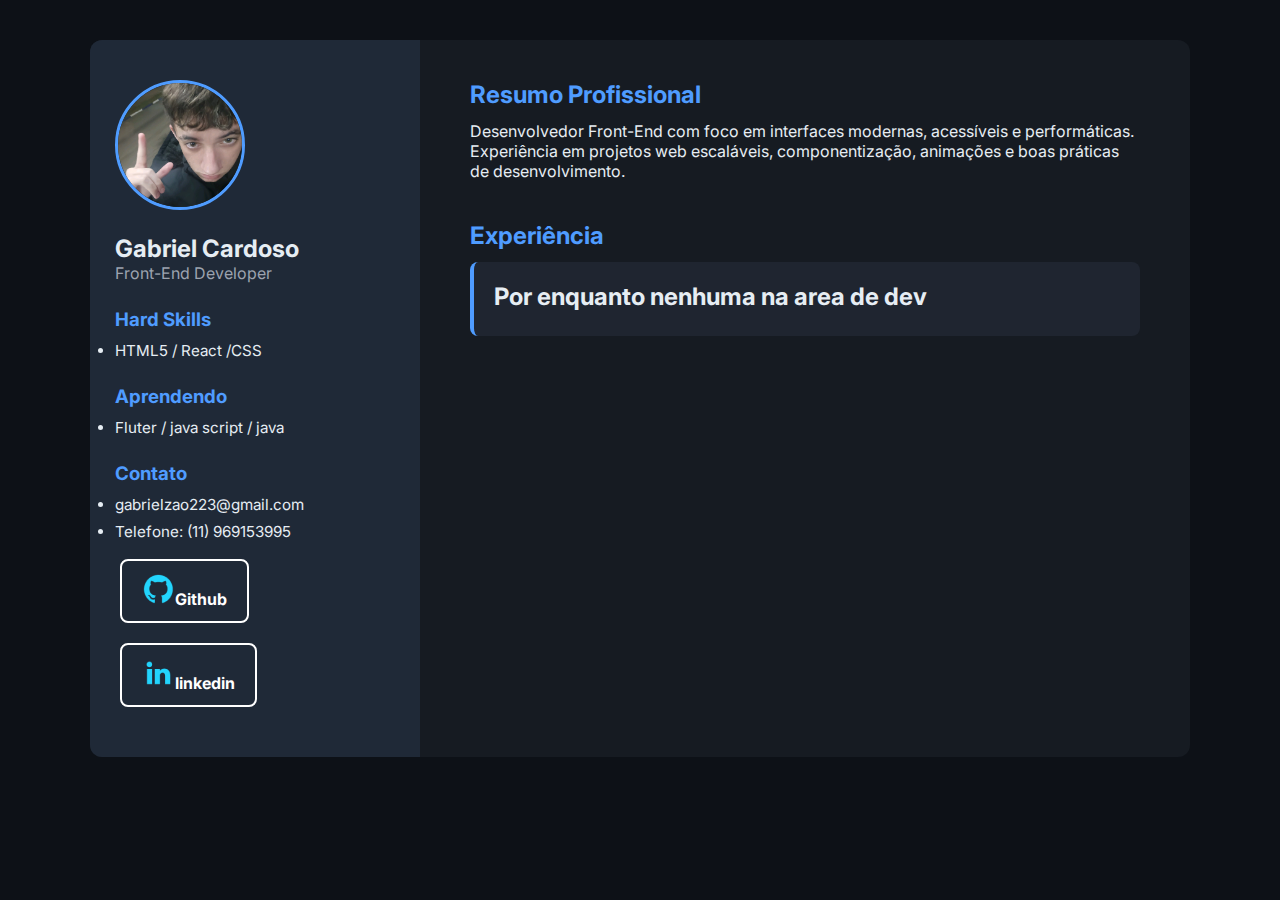
<file: index.html>
<!DOCTYPE html>
<html lang="pt-BR">
<head>
    <meta charset="UTF-8">
    <meta name="viewport" content="width=device-width, initial-scale=1.0">
    <title>Currículo - Desenvolvedor Front-End</title>
    <link rel="stylesheet" href="style.css">
</head>
<body>
    <div class="container">

        <aside class="sidebar">
            <img src="assets/minha_foto.png" alt="foto de perfil" class="profile-img">
            <h2>Gabriel Cardoso</h2>
            <p class="subtitle">Front-End Developer</p>

        
            <div class="info">
                <h3>Hard Skills</h3>
                <ul>
                    <li>HTML5 / React /CSS</li>
                    
                </ul>
            </div>
            <div class="info">
                <h3>Aprendendo</h3>
                <ul>
                    <li>Fluter / java script / java</li>
                    
                </ul>
            </div>
            <div class="info">
                <h3>Contato</h3>
                <ul>
                    <li>gabrielzao223@gmail.com</li>
                    <li>Telefone: (11) 969153995</li>
                    <a class="btn" href="https://github.com/cuzcuzav" target="_blank" rel="noopener noreferrer"><img src="assets/github.png" alt="">Github</a>
                    <a class="btn" href="https://www.linkedin.com/in/gabriel-cardoso-086b0730b/" target="_blank" rel="noopener noreferrer"><img src="assets/linkedin.png" alt="">linkedin   </a>
                </ul>
            </div>
        </aside>

        <main class="content">
            <section>
                <h1>Resumo Profissional</h1>
                <p>
                    Desenvolvedor Front-End com foco em interfaces modernas,
                    acessíveis e performáticas. Experiência em projetos web escaláveis,
                    componentização, animações e boas práticas de desenvolvimento.
                </p>
            </section>

            <section>
                <h1>Experiência</h1>

                <div class="card">
                    <h2>Por enquanto nenhuma na area de dev</h2>
                    <span class="date"></span>
                    <p>
</file>
<file: style.css>
@import url('https://fonts.googleapis.com/css2?family=Inter:wght@300;400;600;700&display=swap');

* {
    margin: 0;
    padding: 0;
    box-sizing: border-box;
    font-family: 'Inter', sans-serif;
}

body {
    background: #0d1117;
    color: #e6edf3;
}

.container {
    display: flex;
    max-width: 1100px;
    margin: 40px auto;
    border-radius: 12px;
    overflow: hidden;
    background: #161b22;
}

.sidebar {
    width: 30%;
    background: #1f2937;
    padding: 40px 25px;
}

.profile-img {
    width: 130px;
    height: 130px;
    border-radius: 50%;
    border: 3px solid #4f9cff;
    margin-bottom: 20px;
}

.subtitle {
    color: #9ca3af;
    margin-bottom: 25px;
}

.info {
    margin-top: 25px;
}

.info h3 {
    color: #4f9cff;
    margin-bottom: 10px;
}

.info ul li {
    margin-bottom: 8px;
    font-size: 0.95rem;
}

.content {
    width: 70%;
    padding: 40px 50px;
}

section {
    margin-bottom: 40px;
}

section h1 {
    color: #4f9cff;
    margin-bottom: 12px;
    font-size: 1.5rem;
    font-weight: 700;
}

.card {
    background: #1f2530;
    padding: 20px;
    border-radius: 8px;
    margin-bottom: 20px;
    border-left: 4px solid #4f9cff;
}

.card h2 {
    margin-bottom: 5px;
}

.date {
    font-size: 0.85rem;
    color: #9ca3af;
}
.btn {
  display: inline-block;
  padding: 12px 20px;
  margin: 10px 5px;
  background:#1f2937;
  color: white;
  text-decoration: none;
  font-weight: bold;
  border-radius: 8px ;
  transition: 0.3s;
  border: 2px solid  white;

}

.btn:hover {
  background: #1f2937;
  color: white;
}
</file>
